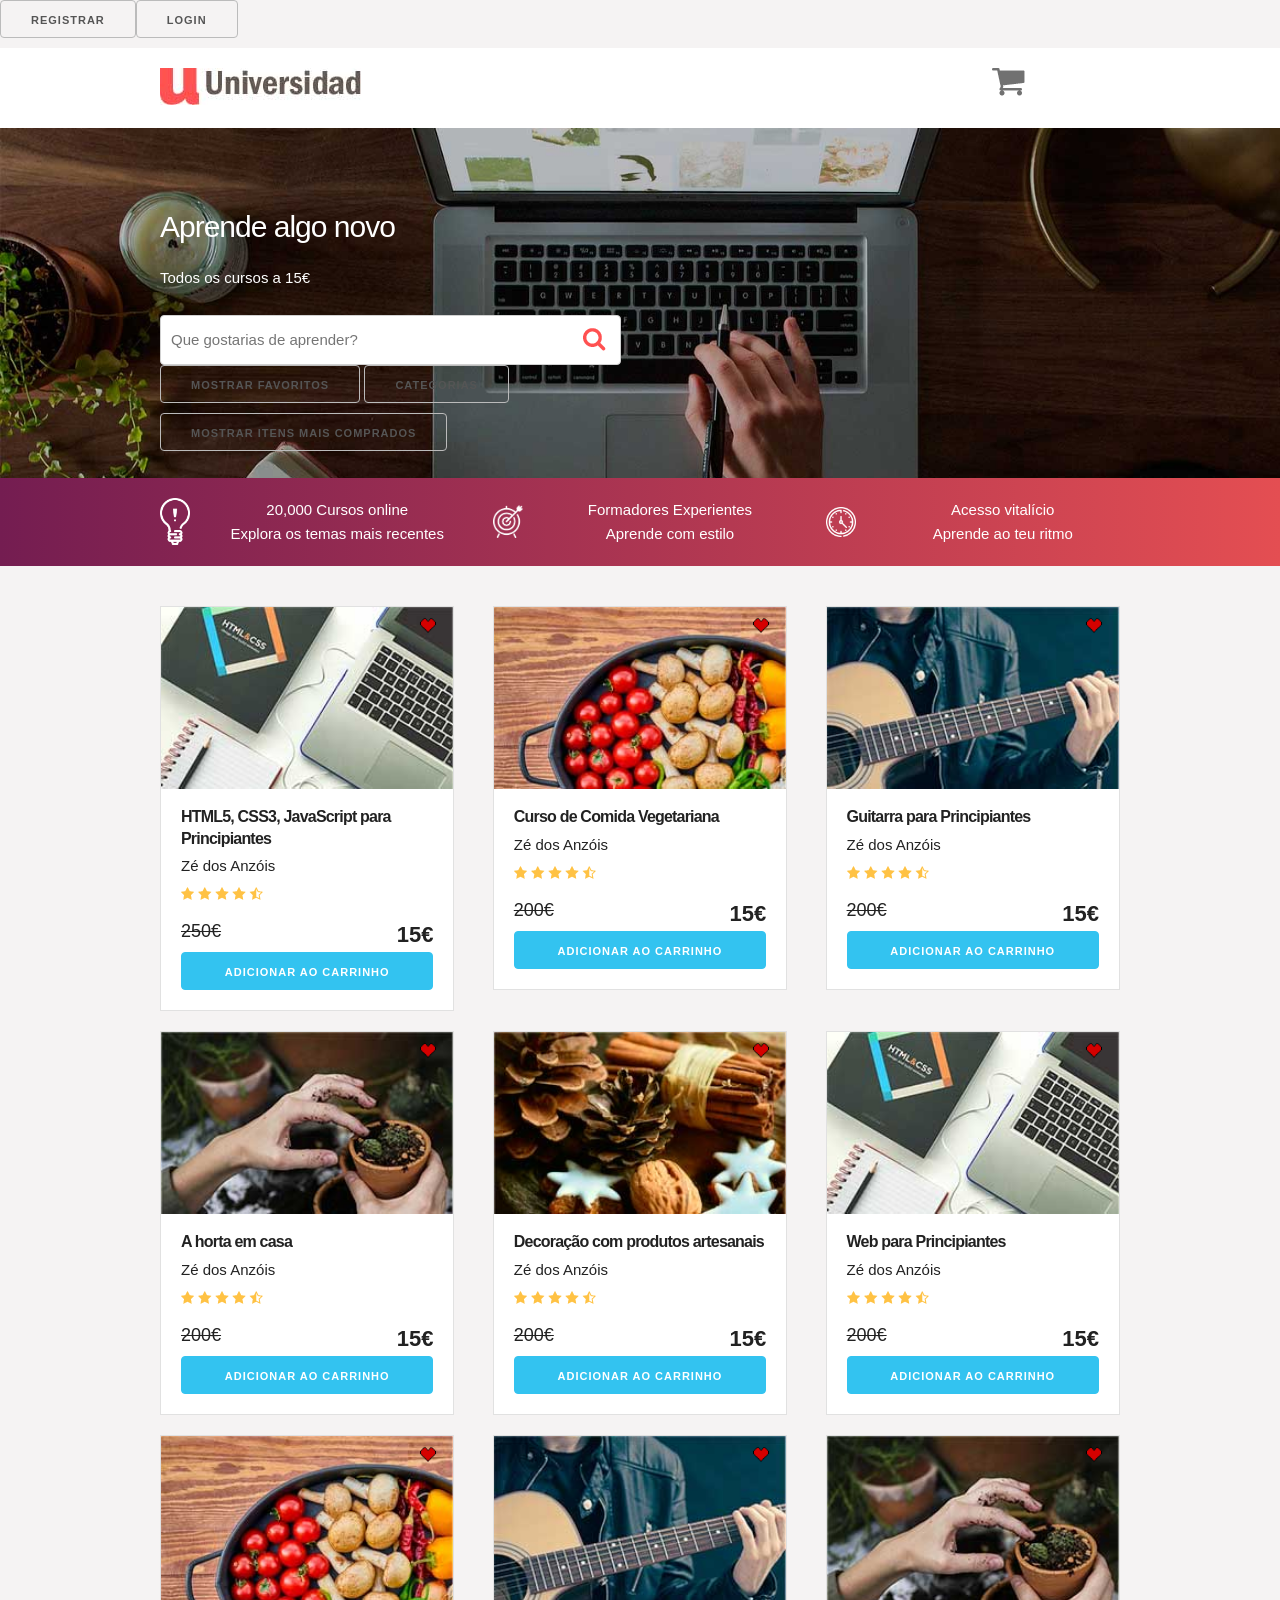
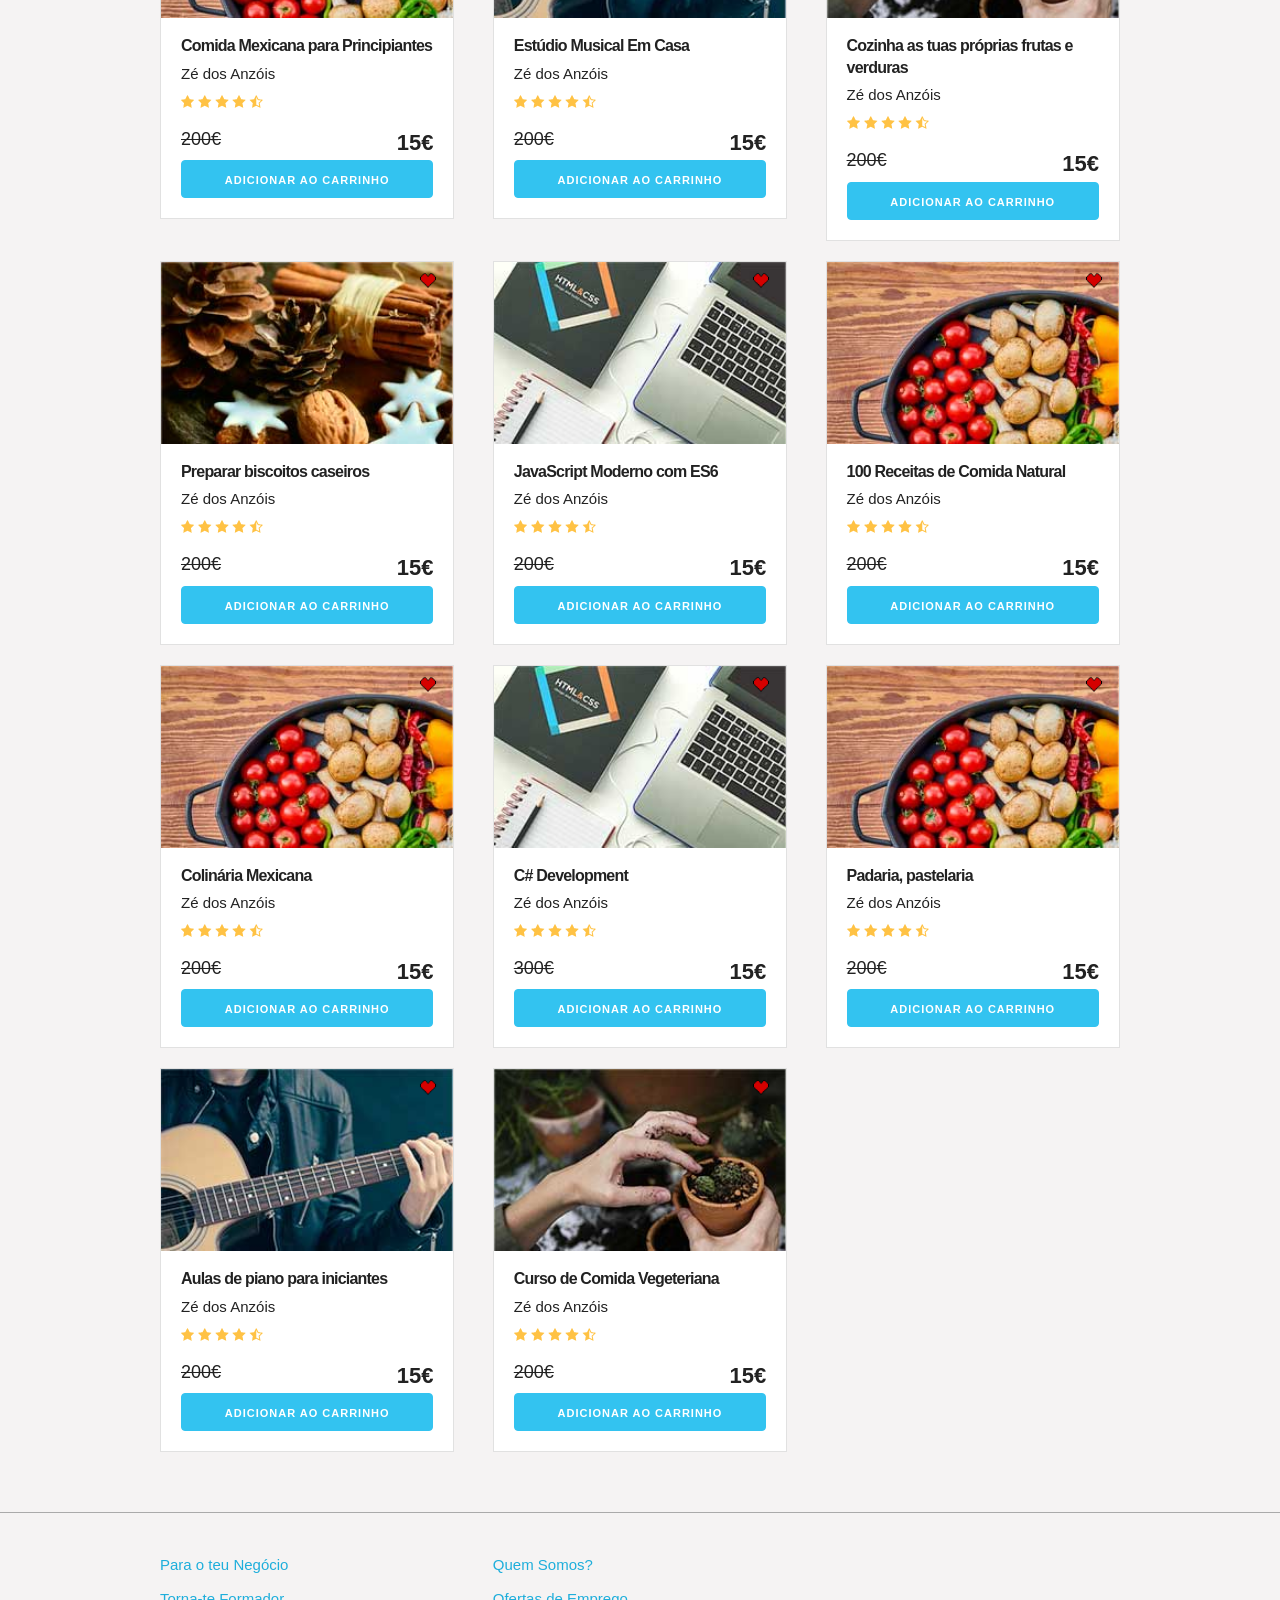
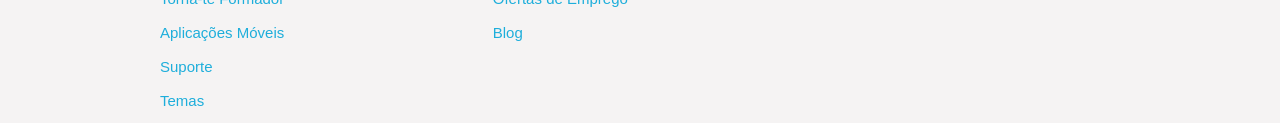
<file: Projeto/eCommerce/index.html>
<!DOCTYPE html>
<html lang="en">
<head>
    <meta charset="UTF-8">
    <meta name="viewport" content="width=device-width, initial-scale=1.0">
    <meta http-equiv="X-UA-Compatible" content="ie=edge">
    <title>Carrinho</title>
    <link rel="stylesheet" href="css/normalize.css">
    <link rel="stylesheet" href="css/skeleton.css">
    <link rel="stylesheet" href="css/custom.css">
</head>
<body>
    <div id="registroModal" style="display: none;">
        <!-- Formulário de Registro -->
        <form id="formRegistro">
            <input type="text" id="nome" placeholder="Nome" required>
            <input type="email" id="email" placeholder="Email" required>
            <input type="password" id="senha" placeholder="Senha" required>
            <button type="submit">Registrar</button>
        </form>
    </div>
    
    <div id="loginModal" style="display: none;">
        <!-- Formulário de Login -->
        <form id="formLogin">
            <input type="email" id="loginEmail" placeholder="Email" required>
            <input type="password" id="loginSenha" placeholder="Senha" required>
            <button type="submit">Login</button>
        </form>
    </div>

    <div id="caixasDeRegistro">
        <button id="openRegistro">Registrar</button>
        <button id="openLogin">Login</button>
    </div>

    <header id="header" class="header">
        <div class="container">
            <div class="row">
                <div class="four columns">
                    <img src="img/logo.jpg" id="logo" alt="Logo">
                </div>
                <div class="two columns u-pull-right">
                    <ul>
                        <li class="submenu">
                            <img src="img/cart.png" id="img-carrinho" alt="Carrinho">
                            <div id="carrinho">
                                <table id="lista-carrinho" class="u-full-width">
                                    <thead>
                                        <tr>
                                            <th>Foto</th>
                                            <th>Nome</th>
                                            <th>Preço</th>
                                            <th>Quantidade</th>
                                            <th></th>
                                        </tr>
                                    </thead>
                                    <tbody></tbody>
                                </table>
                                <a href="#" id="limpar-carrinho" class="button u-full-width" onclick="cleanCarrinho()">Esvaziar Carrinho</a>
                                <a href="#" id="finalizacao" class="button u-full-width" onclick="compra ()">Finalizar Compra</a>
                            </div>
                        </li>
                    </ul>
                </div>
            </div> 
        </div>
    </header>

    <div id="hero">
        <div class="container">
            <div class="row">
                <div class="six columns">
                    <div class="conteudo-hero">
                        <h2>Aprende algo novo</h2>
                        <p>Todos os cursos a 15€</p>
                        <form action="#" id="pesquisa" method="post" class="formulario">
                            <input class="u-full-width" type="text" placeholder="Que gostarias de aprender?" id="buscador">
                            <input type="submit" id="submit-buscador" class="submit-buscador">
                        </form>
                        <button id="toggle-favorites">Mostrar Favoritos</button>
                        <button id="toggle-categorias" class="categorias">Categorias</button>
                        <div id="categorias" style="display: none;">
                            <ul id="lista-categorias"></ul>                            
                        </div>
                        
    <div id="lista-mais-comprados">
        <button id="toggle-mais-comprados">Mostrar Itens Mais Comprados</button>
        </div>
                    </div>
                </div>
            </div> 
        </div>
    </div>

    <div class="barra">
        <div class="container">
            <div class="row">
                <div class="four columns icon icon1">
                    <p>20,000 Cursos online <br>Explora os temas mais recentes</p>
                </div>
                <div class="four columns icon icon2">
                    <p>Formadores Experientes <br>Aprende com estilo</p>
                </div>
                <div class="four columns icon icon3">
                    <p>Acesso vitalício<br>Aprende ao teu ritmo</p>
                </div>
            </div>
        </div>
    </div>

    <div style="margin-top: 40px;"></div>
    <div id="lista-cursos" class="container">
        <h1 id="cabecalho" class="cabecalho">Cursos Online</h1>
        <div class="row"></div>
    </div>

    <footer id="footer" class="footer">
        <div class="container">
            <div class="row">
                <div class="four columns">
                    <nav id="principal" class="menu">
                        <a class="lnk" href="#">Para o teu Negócio</a>
                        <a class="lnk" href="#">Torna-te Formador</a>
                        <a class="lnk" href="#">Aplicações Móveis</a>
                        <a class="lnk" href="#">Suporte</a>
                        <a class="lnk" href="#">Temas</a>
                    </nav>
                </div>
                <div class="four columns">
                    <nav id="secundaria" class="menu">
                        <a class="lnk" href="#">Quem Somos?</a>
                        <a class="lnk" href="#">Ofertas de Emprego</a>
                        <a class="lnk" href="#">Blog</a>
                    </nav>
                </div>
            </div>
        </div>
    </footer>

    <script src="js/app.js"></script>
    <script src="js/db.js"></script>
</body>
</html>
</file>
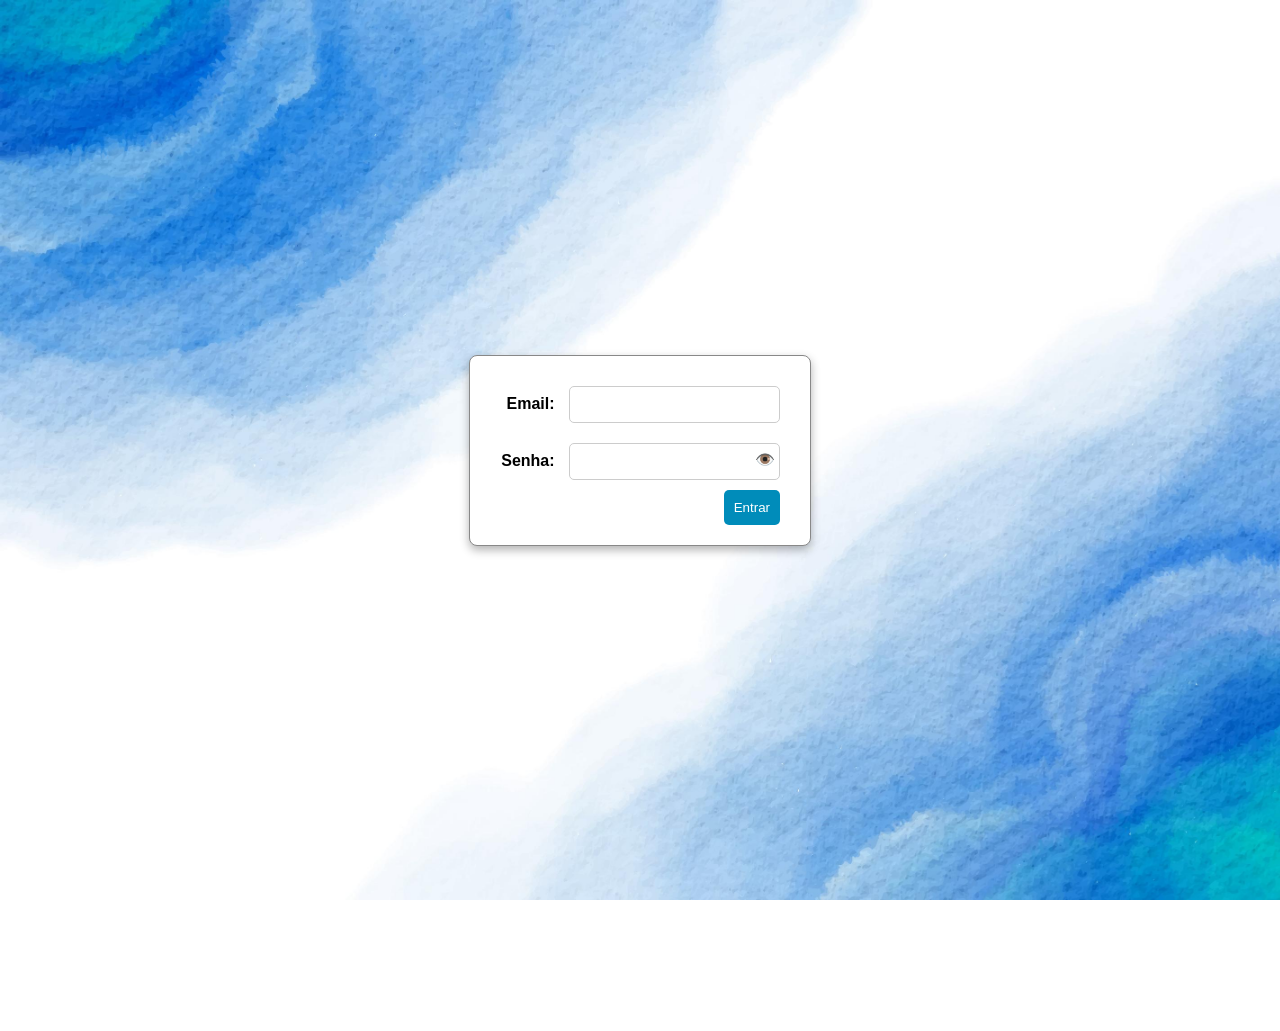
<file: Modulo3/Projeto3/3_SPA/AdminPage/index.html>
<!DOCTYPE html>
<html lang="pt">
<head>
    <meta charset="UTF-8">
    <meta name="viewport" content="width=device-width, initial-scale=1.0">
    <title>Biblioteca Virtual</title>
    <link rel="stylesheet" href="css/styles.css">
</head>
<body>
    <header>
        <h1>Biblioteca Virtual</h1>
        <span id="welcomeUser" style="display: none;"></span>
		<div id="menu-div" class="div div--menu">
			<!-- CSS por tratar, nomes de classes/id têm de ser mudados -->
			<span id="categoryButtons">
				<button class="categoryButton" onclick="changeTab('reservas', null, 1)">Reservas</button>
				<button class="categoryButton" onclick="changeTab('obras', null, 1)">Obras</button>
				<button class="categoryButton" onclick="changeTab('nucleos', null, 1)">Núcleos</button>
				<button class="categoryButton" onclick="changeTab('utilizadores', null, 1)">Gestão de Utilizadores</button>
				<!-- <button class="categoryButton" onclick="changeTab('stats', null, 1)">Estatísticas</button> -->
				<button onclick="logout()">Logout</button>
			</span>
		</div>
    </header>
	<!-- Main div -->
	<div id="main-div" class="div div--main">
		<!-- Modal de loading -->
		<div id="loading-modal-div" class="div div--modal-loading">
			<div id="loading-modal-content" class="div div--modal-content-loading">
				<div class="loading-spinner"></div>
				<div>Loading</div>
			</div>
		</div>
		<!-- Modal de login -->
		<div id="login-modal-div" class="div div--modal-login">
			<div id="login-modal-content-div" class="div div--modal-content-login">
				<p id="login-message" style="text-align: center; display: none; color:red">Login inválido!</p>
				<form id="login-form" class="form form--login">
					<label for="login-form-username-input" class="label label--login">Email:</label>
					<input id="login-form-username-input" class="input input--login" type="email" required>
					<div id="login-modal-password-div" class="div div--modal-login-password">
						<label for="login-form-password-input" class="label label--login">Senha:</label>
						<input id="login-form-password-input" class="input input--login" type="password" required>
						<span id="login-modal-toggle-password" onclick="togglePassword()">👁️</span>
					</div>
					<button id="login-form-submit-button" type="submit">Entrar</button>
				</form>
			</div>
		</div>
		<!-- Modal do form -->
		<div id="form-modal-div" class="div div--modal-form">
			<div id="form-modal-content-div" class="div div--modal-content-form">
				<span onclick="document.getElementById('form-modal-div').style.display = 'none';" class="close">&times;</span>
				<div id="method-selector-div" class="div div--method-selector">
				</div>
				<form id="form-modal-form" class="form form--modal-form">
				</form>
			</div>
		</div>
		<!-- Div da opção escolhida -->
		<div id="tab-div" class="div div--tab">
			<h1 id="tab-title">Tab</h1>
			<div id="search-div" class="div div--search">
				<div id="search-box-div" class="div div--search-box">
					<input id="search-box-input" type="text" placeholder="Pesquisar..." />
					<button onclick="searchInput()">Search</button>
				</div>
				<button id="form-modal-button" onclick="showFormModal()">Action Form</button>
			</div>
			<div id="results-list-div" class="div div--results-list">
			</div>
			<div id="result-list-pagination-div" class="div div--result-list-pagination">
			</div>
		</div>
	</div>
    <script src="js/script.js"></script>
    <script src="js/login.js"></script>
    <script src="js/methods.js"></script>
    <script src="js/form.js"></script>
    <script src="js/tabs.js"></script>
</body>
</html>
</file>
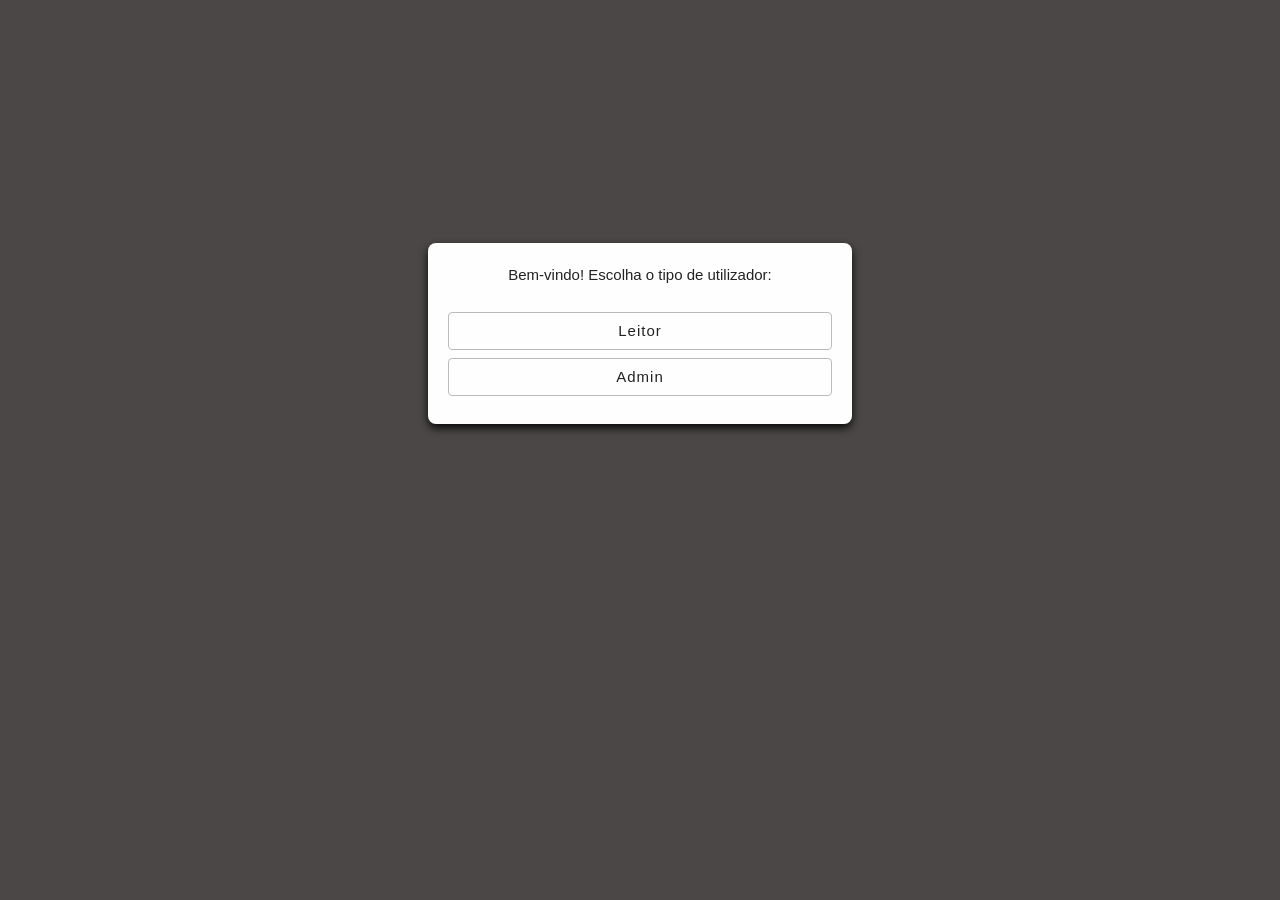
<file: Modulo3/Projeto3/0_Start_Page/start.html>
<!DOCTYPE html>
<html lang="en">
	<head>
		<meta charset="UTF-8" />
		<meta name="viewport" content="width=device-width, initial-scale=1.0" />
		<meta http-equiv="X-UA-Compatible" content="ie=edge" />
		<title>User selection page</title>
		<link rel="stylesheet" href="start.css" />
	</head>
	<body>
		<div>
			<div class="modal-content">
				<div id="selectUserType">
					<p style="text-align: center;">Bem-vindo! Escolha o tipo de utilizador:</p>
					<button id="leitor" class="login-btn" onclick='location.href=`http://localhost:5100`' type="button">
						Leitor
					</button>
					<button id="admin" class="login-btn" onclick="location.href='../3_SPA/AdminPage/index.html'" type="button">
						Admin
					</button>
				</div>
			</div>
		</div>
	</body>
</html>
</file>
<file: Projeto/eCommerce/css/skeleton.css>
/*
* Skeleton V2.0.4
* Copyright 2014, Dave Gamache
* www.getskeleton.com
* Free to use under the MIT license.
* http://www.opensource.org/licenses/mit-license.php
* 12/29/2014
*/


/* Table of contents
––––––––––––––––––––––––––––––––––––––––––––––––––
- Grid
- Base Styles
- Typography
- Links
- Buttons
- Forms
- Lists
- Code
- Tables
- Spacing
- Utilities
- Clearing
- Media Queries
*/


/* Grid
–––––––––––––––––––––––––––––––––––––––––––––––––– */
.container {
  position: relative;
  width: 100%;
  max-width: 960px;
  margin: 0 auto;
  padding: 0 20px;
  box-sizing: border-box; }
.column,
.columns {
  width: 100%;
  float: left;
  box-sizing: border-box; }

/* For devices larger than 400px */
@media (min-width: 400px) {
  .container {
    width: 85%;
    padding: 0; }
}

/* For devices larger than 550px */
@media (min-width: 550px) {
  .container {
    width: 80%; }
  .column,
  .columns {
    margin-left: 4%; }
  .column:first-child,
  .columns:first-child {
    margin-left: 0; }

  .one.column,
  .one.columns                    { width: 4.66666666667%; }
  .two.columns                    { width: 13.3333333333%; }
  .three.columns                  { width: 22%;            }
  .four.columns                   { width: 30.6666666667%; }
  .five.columns                   { width: 39.3333333333%; }
  .six.columns                    { width: 48%;            }
  .seven.columns                  { width: 56.6666666667%; }
  .eight.columns                  { width: 65.3333333333%; }
  .nine.columns                   { width: 74.0%;          }
  .ten.columns                    { width: 82.6666666667%; }
  .eleven.columns                 { width: 91.3333333333%; }
  .twelve.columns                 { width: 100%; margin-left: 0; }

  .one-third.column               { width: 30.6666666667%; }
  .two-thirds.column              { width: 65.3333333333%; }

  .one-half.column                { width: 48%; }

  /* Offsets */
  .offset-by-one.column,
  .offset-by-one.columns          { margin-left: 8.66666666667%; }
  .offset-by-two.column,
  .offset-by-two.columns          { margin-left: 17.3333333333%; }
  .offset-by-three.column,
  .offset-by-three.columns        { margin-left: 26%;            }
  .offset-by-four.column,
  .offset-by-four.columns         { margin-left: 34.6666666667%; }
  .offset-by-five.column,
  .offset-by-five.columns         { margin-left: 43.3333333333%; }
  .offset-by-six.column,
  .offset-by-six.columns          { margin-left: 52%;            }
  .offset-by-seven.column,
  .offset-by-seven.columns        { margin-left: 60.6666666667%; }
  .offset-by-eight.column,
  .offset-by-eight.columns        { margin-left: 69.3333333333%; }
  .offset-by-nine.column,
  .offset-by-nine.columns         { margin-left: 78.0%;          }
  .offset-by-ten.column,
  .offset-by-ten.columns          { margin-left: 86.6666666667%; }
  .offset-by-eleven.column,
  .offset-by-eleven.columns       { margin-left: 95.3333333333%; }

  .offset-by-one-third.column,
  .offset-by-one-third.columns    { margin-left: 34.6666666667%; }
  .offset-by-two-thirds.column,
  .offset-by-two-thirds.columns   { margin-left: 69.3333333333%; }

  .offset-by-one-half.column,
  .offset-by-one-half.columns     { margin-left: 52%; }

}


/* Base Styles
–––––––––––––––––––––––––––––––––––––––––––––––––– */
/* NOTE
html is set to 62.5% so that all the REM measurements throughout Skeleton
are based on 10px sizing. So basically 1.5rem = 15px :) */
html {
  font-size: 62.5%; }
body {
  font-size: 1.5em; /* currently ems cause chrome bug misinterpreting rems on body element */
  line-height: 1.6;
  font-weight: 400;
  font-family: "Raleway", "HelveticaNeue", "Helvetica Neue", Helvetica, Arial, sans-serif;
  color: #222; }


/* Typography
–––––––––––––––––––––––––––––––––––––––––––––––––– */
h1, h2, h3, h4, h5, h6 {
  margin-top: 0;
  margin-bottom: 2rem;
  font-weight: 300; }
h1 { font-size: 4.0rem; line-height: 1.2;  letter-spacing: -.1rem;}
h2 { font-size: 3.6rem; line-height: 1.25; letter-spacing: -.1rem; }
h3 { font-size: 3.0rem; line-height: 1.3;  letter-spacing: -.1rem; }
h4 { font-size: 2.4rem; line-height: 1.35; letter-spacing: -.08rem; }
h5 { font-size: 1.8rem; line-height: 1.5;  letter-spacing: -.05rem; }
h6 { font-size: 1.5rem; line-height: 1.6;  letter-spacing: 0; }

/* Larger than phablet */
@media (min-width: 550px) {
  h1 { font-size: 5.0rem; }
  h2 { font-size: 4.2rem; }
  h3 { font-size: 3.6rem; }
  h4 { font-size: 3.0rem; }
  h5 { font-size: 2.4rem; }
  h6 { font-size: 1.5rem; }
}

p {
  margin-top: 0; }


/* Links
–––––––––––––––––––––––––––––––––––––––––––––––––– */
a {
  color: #1EAEDB; }
a:hover {
  color: #0FA0CE; }


/* Buttons
–––––––––––––––––––––––––––––––––––––––––––––––––– */
.button,
button,
input[type="submit"],
input[type="reset"],
input[type="button"] {
  display: inline-block;
  height: 38px;
  padding: 0 30px;
  color: #555;
  text-align: center;
  font-size: 11px;
  font-weight: 600;
  line-height: 38px;
  letter-spacing: .1rem;
  text-transform: uppercase;
  text-decoration: none;
  white-space: nowrap;
  background-color: transparent;
  border-radius: 4px;
  border: 1px solid #bbb;
  cursor: pointer;
  box-sizing: border-box; }
.button:hover,
button:hover,
input[type="submit"]:hover,
input[type="reset"]:hover,
input[type="button"]:hover,
.button:focus,
button:focus,
input[type="submit"]:focus,
input[type="reset"]:focus,
input[type="button"]:focus {
  color: #333;
  border-color: #888;
  outline: 0; }
.button.button-primary,
button.button-primary,
input[type="submit"].button-primary,
input[type="reset"].button-primary,
input[type="button"].button-primary {
  color: #FFF;
  background-color: #33C3F0;
  border-color: #33C3F0; }
.button.button-primary:hover,
button.button-primary:hover,
input[type="submit"].button-primary:hover,
input[type="reset"].button-primary:hover,
input[type="button"].button-primary:hover,
.button.button-primary:focus,
button.button-primary:focus,
input[type="submit"].button-primary:focus,
input[type="reset"].button-primary:focus,
input[type="button"].button-primary:focus {
  color: #FFF;
  background-color: #1EAEDB;
  border-color: #1EAEDB; }


/* Forms
–––––––––––––––––––––––––––––––––––––––––––––––––– */
input[type="email"],
input[type="number"],
input[type="search"],
input[type="text"],
input[type="tel"],
input[type="url"],
input[type="password"],
textarea,
select {
  height: 38px;
  padding: 6px 10px; /* The 6px vertically centers text on FF, ignored by Webkit */
  background-color: #fff;
  border: 1px solid #D1D1D1;
  border-radius: 4px;
  box-shadow: none;
  box-sizing: border-box; }
/* Removes awkward default styles on some inputs for iOS */
input[type="email"],
input[type="number"],
input[type="search"],
input[type="text"],
input[type="tel"],
input[type="url"],
input[type="password"],
textarea {
  -webkit-appearance: none;
     -moz-appearance: none;
          appearance: none; }
textarea {
  min-height: 65px;
  padding-top: 6px;
  padding-bottom: 6px; }
input[type="email"]:focus,
input[type="number"]:focus,
input[type="search"]:focus,
input[type="text"]:focus,
input[type="tel"]:focus,
input[type="url"]:focus,
input[type="password"]:focus,
textarea:focus,
select:focus {
  border: 1px solid #33C3F0;
  outline: 0; }
label,
legend {
  display: block;
  margin-bottom: .5rem;
  font-weight: 600; }
fieldset {
  padding: 0;
  border-width: 0; }
input[type="checkbox"],
input[type="radio"] {
  display: inline; }
label > .label-body {
  display: inline-block;
  margin-left: .5rem;
  font-weight: normal; }


/* Lists
–––––––––––––––––––––––––––––––––––––––––––––––––– */
ul {
  list-style: circle inside; }
ol {
  list-style: decimal inside; }
ol, ul {
  padding-left: 0;
  margin-top: 0; }
ul ul,
ul ol,
ol ol,
ol ul {
  margin: 1.5rem 0 1.5rem 3rem;
  font-size: 90%; }
li {
  margin-bottom: 1rem; }


/* Code
–––––––––––––––––––––––––––––––––––––––––––––––––– */
code {
  padding: .2rem .5rem;
  margin: 0 .2rem;
  font-size: 90%;
  white-space: nowrap;
  background: #F1F1F1;
  border: 1px solid #E1E1E1;
  border-radius: 4px; }
pre > code {
  display: block;
  padding: 1rem 1.5rem;
  white-space: pre; }


/* Tables
–––––––––––––––––––––––––––––––––––––––––––––––––– */
th,
td {
  padding: 12px 15px;
  text-align: left;
  border-bottom: 1px solid #E1E1E1; }
th:first-child,
td:first-child {
  padding-left: 0; }
th:last-child,
td:last-child {
  padding-right: 0; }


/* Spacing
–––––––––––––––––––––––––––––––––––––––––––––––––– */
button,
.button {
  margin-bottom: 1rem; }
input,
textarea,
select,
fieldset {
  margin-bottom: 1.5rem; }
pre,
blockquote,
dl,
figure,
table,
p,
ul,
ol,
form {
  margin-bottom: 2.5rem; }


/* Utilities
–––––––––––––––––––––––––––––––––––––––––––––––––– */
.u-full-width {
  width: 100%;
  box-sizing: border-box; }
.u-max-full-width {
  max-width: 100%;
  box-sizing: border-box; }
.u-pull-right {
  float: right; }
.u-pull-left {
  float: left; }


/* Misc
–––––––––––––––––––––––––––––––––––––––––––––––––– */
hr {
  margin-top: 3rem;
  margin-bottom: 3.5rem;
  border-width: 0;
  border-top: 1px solid #E1E1E1; }


/* Clearing
–––––––––––––––––––––––––––––––––––––––––––––––––– */

/* Self Clearing Goodness */
.container:after,
.row:after,
.u-cf {
  content: "";
  display: table;
  clear: both; }


/* Media Queries
–––––––––––––––––––––––––––––––––––––––––––––––––– */
/*
Note: The best way to structure the use of media queries is to create the queries
near the relevant code. For example, if you wanted to change the styles for buttons
on small devices, paste the mobile query code up in the buttons section and style it
there.
*/


/* Larger than mobile */
@media (min-width: 400px) {}

/* Larger than phablet (also point when grid becomes active) */
@media (min-width: 550px) {}

/* Larger than tablet */
@media (min-width: 750px) {}

/* Larger than desktop */
@media (min-width: 1000px) {}

/* Larger than Desktop HD */
@media (min-width: 1200px) {}
</file>
<file: Projeto/eCommerce/css/custom.css>
html {
    font-size: 62.5%;
}
body {
    background-color: #f5f3f3
}
h1 {
    text-align: center;
}
h2 {
    font-size: 3rem;
}
h4 {
    font-size: 16px;
    font-weight: 700;
}
header {
    padding: 20px 0 0 0;
    background: white;
    text-align: center;
}
@media (min-width: 750px) {
    header {
        text-align: left;
    }
}
.apagar-curso {
    background-color: red;
    border-radius: 50%;
    padding: 5px 10px;
    text-decoration: none;
    color: white;
    font-weight: bold;
}

ul {
    list-style: none;
}
#hero {
    background-image:url(../img/hero.jpg);
    height: 350px;
    background-size: cover;
}
#cabecalho {
    margin: 30px 0;
}
.submenu {
    position: relative;
}

.submenu #carrinho{
    display: none;
}
.submenu:hover #carrinho{
    display: block;
    position: absolute;
    right:0;

    top:100%;
    z-index: 1;
    background-color: white;
    padding: 20px;
    min-height: 400px;
    min-width: 300px;
}
.vazio {
    padding: 10px;
    background-color: crimson;
    text-align: center;
    border-radius: 10px;
    color: white;
}
.conteudo-hero {
    margin-top: 80px;
    color: white;
}
.conteudo-hero form {
    position: relative;
    margin-bottom: 0;
}
.conteudo-hero form #buscador {
    height: 50px;
    margin-bottom: 0;
}
.conteudo-hero form .submit-buscador {
    position: absolute;
    right:0;
    top:0;
    height: 100%;
    padding: 0;
    display: block;
    text-indent: -9999px;
    width: 50px;
    background-image: url(../img/lupa.png);
    background-position: right center;
    background-repeat: no-repeat;
    border:none;
}


.barra {
    padding: 20px 0;
    background: #741d51; /* Old browsers */
    background: -moz-linear-gradient(left, #741d51 0%, #e44e52 100%); /* FF3.6-15 */
    background: -webkit-linear-gradient(left, #741d51 0%,#e44e52 100%); /* Chrome10-25,Safari5.1-6 */
    background: linear-gradient(to right, #741d51 0%,#e44e52 100%); /* W3C, IE10+, FF16+, Chrome26+, Opera12+, Safari7+ */
    filter: progid:DXImageTransform.Microsoft.gradient( startColorstr='#741d51', endColorstr='#e44e52',GradientType=1 ); /* IE6-9 */
}

.barra p {
    margin:0;
    color: white;
}
.icon {
    background-repeat: no-repeat;
    background-position: left center;
    padding-left: 60px;
    background-size: 30px;
    margin-bottom: 40px;
    text-align: center;
}
@media (min-width: 750px) {
    .icon {
        margin-bottom:0;
    }
}
.icon1 {
    background-image: url(../img/icon1.png);
}
.icon2 {
    background-image: url(../img/icon2.png);
}
.icon3 {
    background-image: url(../img/icon3.png);
}

#lista-cursos .row {
    margin-bottom:20px;
}
.agregar-carrinho {
    margin:10px 0;
}

.card {
    text-align: center;
    border: 1px solid #e1e1e1;
    background: white;
    position: relative;
}
@media (min-width: 550px) {
    .card {
        text-align: left;
    }
}
.info-card  {
    padding: 10px 20px;
}

.info-card p, 
.card h4 {
    margin-bottom: 5px;
}
.info-card .preco {
    text-decoration: line-through;
    font-size: 18px;
    margin-top: 10px;
}
.info-card .preco span {
    font-weight: 700;
    font-size: 22px;
}


.footer {
    margin-top: 40px;
    border-top:1px solid #aaa;;
    padding-top: 40px;   
}
.footer .menu a{
display: block;
margin-bottom: 10px;
text-decoration: none;
}

/* Minhas alterações: */

#buscador {
    color: #000 !important; /* Força a cor do texto para preto para o id buscador no caso a caixa de texto */
    background-color: #fff;
}

.coracao {
    position: absolute;
    top: 10px; 
    right: 10px; 
    width: 30px; 
    height: auto; 
    z-index: 10;
    overflow: visible;
    cursor: pointer;
    transition: transform 0.2s;


}

    .favorito {
        filter: brightness(0) saturate(100%) invert(50%) sepia(100%) saturate(0%) hue-rotate(180deg);
    }

    #carrinho {
        position: relative; 
        max-height: 400px; 
        overflow: auto; 
    }

    #categorias {
        max-height: 0;
         margin-bottom: 40px; 
    display: none;
    }
    
    #registroModal, #loginModal {
        position: fixed;
        top: 50%;
        left: 50%;
        transform: translate(-50%, -50%);
        background: white;
        padding: 20px;
        box-shadow: 0 2px 10px rgba(0, 0, 0, 0.1);
        z-index: 1000;
    }
</file>
<file: Modulo3/Projeto3/3_SPA/AdminPage/css/styles.css>
@import "login.css";
@import "forms.css";
@import "loading.css";
@import "pagination.css";
@import "tabs.css";

@import "keyframes.css";

body {
	width: 100%;
	font-family: Arial, sans-serif;
	margin: 0;
	padding: 0;
	background-image: url("../img/bg.jpg");
	background-repeat: no-repeat;
	background-attachment: fixed;
	background-size: cover;
}

header {
	width: 100%;
	background-color: #333;
	color: white;
	padding: 15px;
	text-align: center;
}

.div--main {
	display: grid;
    place-items: center;
    height: 100vh;
}

/* .div--form-input {
  width: 100%;
  max-width: 400px;
  margin: 50px auto;
  padding: 20px;
  background-color: #f9f9f9;
  border-radius: 8px;
  box-shadow: 0 4px 6px rgba(0, 0, 0, 0.1);
} */

/* Style for the form */


/* Style for labels */

/* input[type="text"],
input[type="email"],
input[type="password"],
textarea {
  width: 100%;
  padding: 10px;
  margin-bottom: 15px;
  border: 1px solid #ccc;
  border-radius: 5px;
  font-size: 16px;
} */

/* _______________________________*/

.close {
	color: #aaa;
	float: right;
	font-size: 28px;
	font-weight: bold;
	cursor: pointer;
}

#search {
	text-align: center;
	margin: 20px;
}

#lista-livros {
	margin: 20px;
	padding: 20px;
	display: flex;
	background: white;
	border-radius: 5px;
}

.popup {
	display: none;
	position: fixed;
	bottom: 20px;
	left: 50%;
	transform: translateX(-50%);
	background-color: #333;
	color: white;
	padding: 10px;
	border-radius: 5px;
}

#overlay {
	position: fixed;
	top: 0;
	left: 0;
	width: 100%;
	height: 100%;
	background-color: rgba(0, 0, 0, 0.7);
	display: flex;
	align-items: center;
	justify-content: center;
	z-index: 2;
}

.cartas-container {
	display: flex;
	flex-wrap: wrap;
	gap: 20px;
	justify-content: center;
	overflow-y: auto;
	max-height: 80vh;
	padding: 20px;
}

.card {
	text-align: center;
	border: 1px solid #e1e1e1;
	background: white;
	border-radius: 8px;
	overflow: hidden;
	box-shadow: 0 2px 5px rgba(0, 0, 0, 0.1);
	transition: transform 0.2s;
	width: 250px;
}

.card:hover {
	transform: scale(1.05);
}

.card img {
	width: 100%;
	height: auto;
	border-bottom: 1px solid #e1e1e1;
}

.info-card {
	padding: 10px 20px;
}

.info-card h4 {
	font-size: 18px;
	font-weight: 700;
	margin-bottom: 5px;
}

.info-card p {
	font-size: 14px;
	color: #666;
	margin-bottom: 5px;
}

.info-card .preco span {
	font-weight: 700;
	font-size: 20px;
	color: #e44e52;
}

.agregar-carrinho:hover {
	background: linear-gradient(to right, #e44e52 0%, #741d51 100%);
}

.menu {
	padding: 10px 0;
	text-align: center;
	width: 100%;
	display: flex;
	flex: 1;
	justify-content: center;
	gap: 20px;
	/* top: 0; */
	left: 0;
}

.menu a {
	background-color: #333;
	color: white;
	text-decoration: none;
	padding: 14px 20px;
	display: inline-block;
	border-radius: 15px;
}

.menu a:hover {
	background-color: #575757;
}

.menu a.active::after {
	content: "";
	position: absolute;
	left: 0;
	bottom: 0;
	width: 100%;
	height: 4px;
	background-color: black;
	box-shadow: 0px 3px 10px rgba(0, 0, 0, 0.3); /* Glowing shadow effect */
	border-radius: 2px;
}

/* Style for the surrounding div */

/* Style for input fields */

/* Style for the submit button */
/* button[type="submit"] {
  background-color: #007bff;
  color: white;
  padding: 10px;
  border: none;
  border-radius: 5px;
  font-size: 16px;
  cursor: pointer;
  transition: background-color 0.3s ease;
}

button[type="submit"]:hover {
  background-color: #0056b3;
} */
</file>
<file: Modulo3/Projeto3/0_Start_Page/start.css>
.modal {
	display: none;
	position: fixed;
	z-index: 2;
	width: 100%;
	height: 100%;
	background-color: rgba(0, 0, 0, 0.5);
}

.modal-content {
	border-radius: 8px;
	overflow-y: auto;
	max-height: 50%;
	margin: 19% auto;
	padding: 20px;
	width: 30%;
	box-shadow: 0 4px 8px rgba(0, 0, 0, 0.9);
	background-color: #fefefe;
}

#loginButton {
	margin-left: 40%;
	color: white;
	background: #741d51;
    background: -moz-linear-gradient(left, #741d51 0%, #e44e52 100%);
    background: -webkit-linear-gradient(left, #741d51 0%,#e44e52 100%);
    background: linear-gradient(to right, #741d51 0%,#e44e52 100%);
}

.login-btn {
	display: flex;
	justify-content: center;
	align-items: center;
	border-radius: 4px;
	width: 100%;
	padding: 14px 20px;
	margin: 8px 0;
	cursor: pointer;
}

.login-btn:hover {
	background-color: #ebe9e9;
}

.info-card-modal {
	display: none;
	position: fixed;
	z-index: 1;
	width: 100%;
	height: 100%;
	transform: scale(1.3);
	background-color: rgba(0, 0, 0, 0.5);
}

html {
  font-size: 62.5%; }
body {
  font-size: 1.5em; /* currently ems cause chrome bug misinterpreting rems on body element */
  line-height: 1.6;
  font-weight: 400;
  font-family: "Raleway", "HelveticaNeue", "Helvetica Neue", Helvetica, Arial, sans-serif;
  color: #222; }

p {
  margin-top: 0; }

/* Buttons
–––––––––––––––––––––––––––––––––––––––––––––––––– */
.button,
button,
input[type="submit"],
input[type="reset"],
input[type="button"] {
  display: inline-block;
  height: 38px;
  padding: 0 30px;
  color: #555;
  text-align: center;
  font-size: 11px;
  font-weight: 600;
  line-height: 38px;
  letter-spacing: .1rem;
  text-transform: uppercase;
  text-decoration: none;
  white-space: nowrap;
  background-color: transparent;
  border-radius: 4px;
  border: 1px solid #bbb;
  cursor: pointer;
  box-sizing: border-box; }
.button:hover,
button:hover,
input[type="submit"]:hover,
input[type="reset"]:hover,
input[type="button"]:hover,
.button:focus,
button:focus,
input[type="submit"]:focus,
input[type="reset"]:focus,
input[type="button"]:focus {
  color: #333;
  border-color: #888;
  outline: 0; }
.button.button-primary,
button.button-primary,
input[type="submit"].button-primary,
input[type="reset"].button-primary,
input[type="button"].button-primary {
  color: #FFF;
  background-color: #33C3F0;
  border-color: #33C3F0; }
.button.button-primary:hover,
button.button-primary:hover,
input[type="submit"].button-primary:hover,
input[type="reset"].button-primary:hover,
input[type="button"].button-primary:hover,
.button.button-primary:focus,
button.button-primary:focus,
input[type="submit"].button-primary:focus,
input[type="reset"].button-primary:focus,
input[type="button"].button-primary:focus {
  color: #FFF;
  background-color: #1EAEDB;
  border-color: #1EAEDB; }

/* Spacing
–––––––––––––––––––––––––––––––––––––––––––––––––– */
button,
.button {
  margin-bottom: 1rem; }
input,
textarea,
select,
fieldset {
  margin-bottom: 1.5rem; }
pre,
blockquote,
dl,
figure,
table,
p,
ul,
ol,
form {
  margin-bottom: 2.5rem; }

html {
  font-family: sans-serif; /* 1 */
  -ms-text-size-adjust: 100%; /* 2 */
  -webkit-text-size-adjust: 100%; /* 2 */
}

body {
  margin: 0;
}

button,
input,
optgroup,
select,
textarea {
  color: inherit; /* 1 */
  font: inherit; /* 2 */
  margin: 0; /* 3 */
}

button {
  overflow: visible;
}

button,
select {
  text-transform: none;
}

button,
html input[type="button"], /* 1 */
input[type="reset"],
input[type="submit"] {
  -webkit-appearance: button; /* 2 */
  cursor: pointer; /* 3 */
}

button[disabled],
html input[disabled] {
  cursor: default;
}

button::-moz-focus-inner,
input::-moz-focus-inner {
  border: 0;
  padding: 0;
}

html {
    font-size: 62.5%;
}
body {
    background-color: #4b4747
}
</file>
